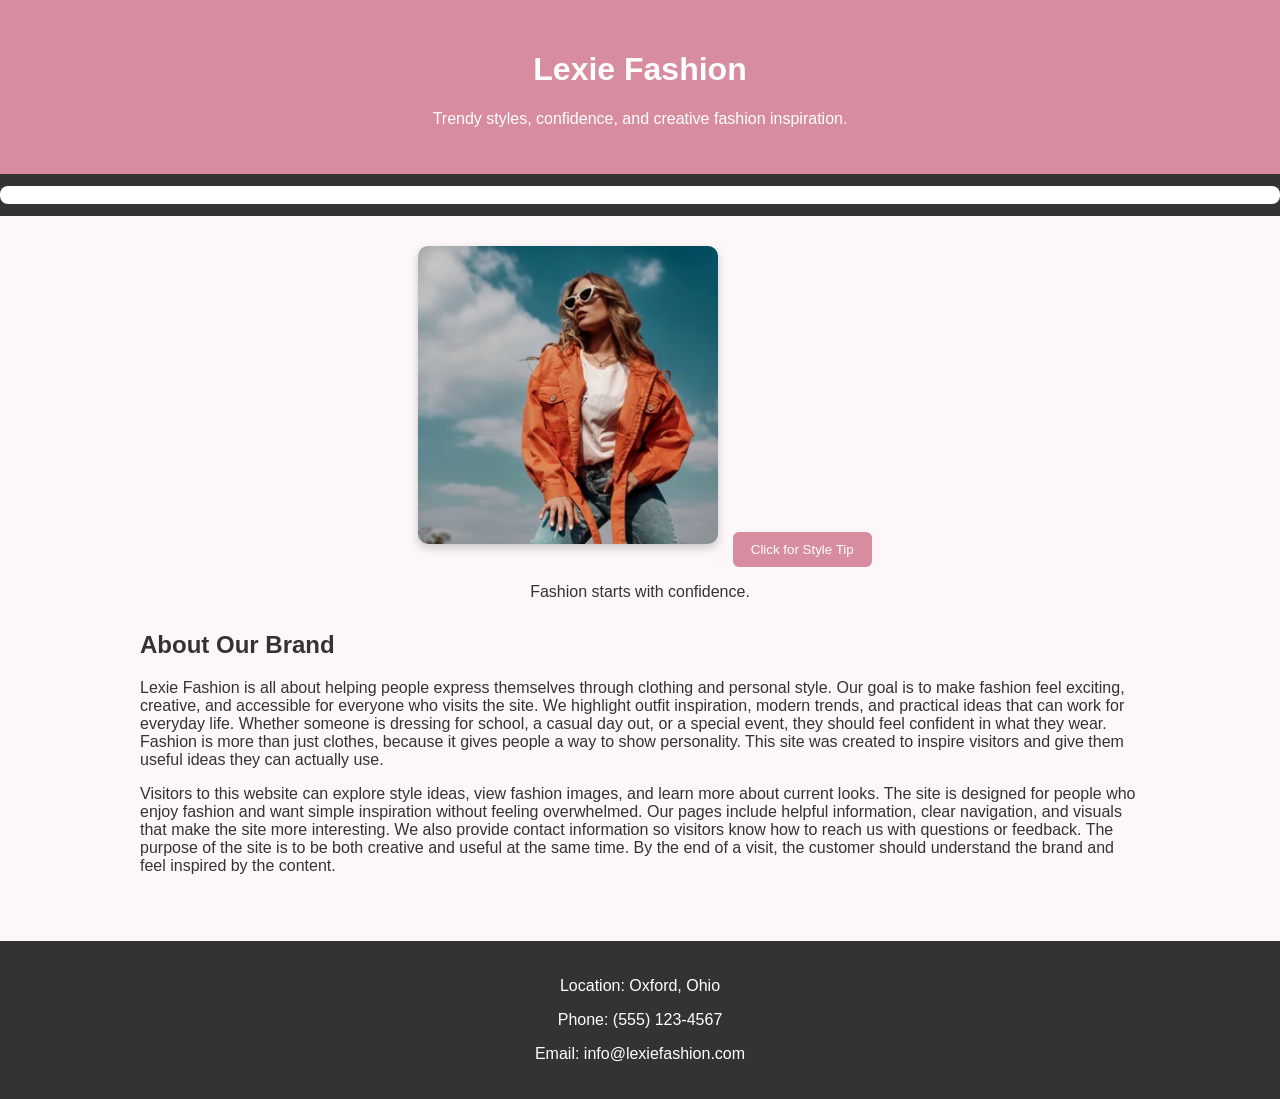
<file: index.html>
<!DOCTYPE html>
<html lang="en">
<head>
  <meta charset="UTF-8" />
  <meta name="viewport" content="width=device-width, initial-scale=1.0" />
  <title>Lexie Fashion | Home</title>
  <link rel="stylesheet" href="styles.css">
</head>
<body>
  <header>
    <h1>Lexie Fashion</h1>
    <p>Trendy styles, confidence, and creative fashion inspiration.</p>
  </header>

  <nav>
    <ul class="nav-links">
      <li><a href="index.html">Home</a></li>
      <li><a href="style.html">Style Gallery</a></li>
      <li><a href="contact.html">Contact</a></li>
      <li><a href="materialize.html">Materialize</a></li>
      <li><a href="bootstrap.html">Bootstrap</a></li>
      <li><a href="jquery.html">jquery</a></li>
    </ul>
  </nav>

  <main>
    <section class="hero">
      <img src="Images/fashion1.png" alt="Fashion model in stylish outfit" class="main-img" />
      <button onclick="changeMessage()">Click for Style Tip</button>
      <p id="styleMessage">Fashion starts with confidence.</p>
    </section>

    <section>
      <h2>About Our Brand</h2>
      <p>
        Lexie Fashion is all about helping people express themselves through clothing and personal style.
        Our goal is to make fashion feel exciting, creative, and accessible for everyone who visits the site.
        We highlight outfit inspiration, modern trends, and practical ideas that can work for everyday life.
        Whether someone is dressing for school, a casual day out, or a special event, they should feel confident
        in what they wear. Fashion is more than just clothes, because it gives people a way to show personality.
        This site was created to inspire visitors and give them useful ideas they can actually use.
      </p>

      <p>
        Visitors to this website can explore style ideas, view fashion images, and learn more about current looks.
        The site is designed for people who enjoy fashion and want simple inspiration without feeling overwhelmed.
        Our pages include helpful information, clear navigation, and visuals that make the site more interesting.
        We also provide contact information so visitors know how to reach us with questions or feedback.
        The purpose of the site is to be both creative and useful at the same time.
        By the end of a visit, the customer should understand the brand and feel inspired by the content.
      </p>
    </section>
  </main>

  <footer>
    <p>Location: Oxford, Ohio</p>
    <p>Phone: (555) 123-4567</p>
    <p>Email: info@lexiefashion.com</p>
  </footer>

  <script src="script.js"></script>
</body>
</html>
</file>
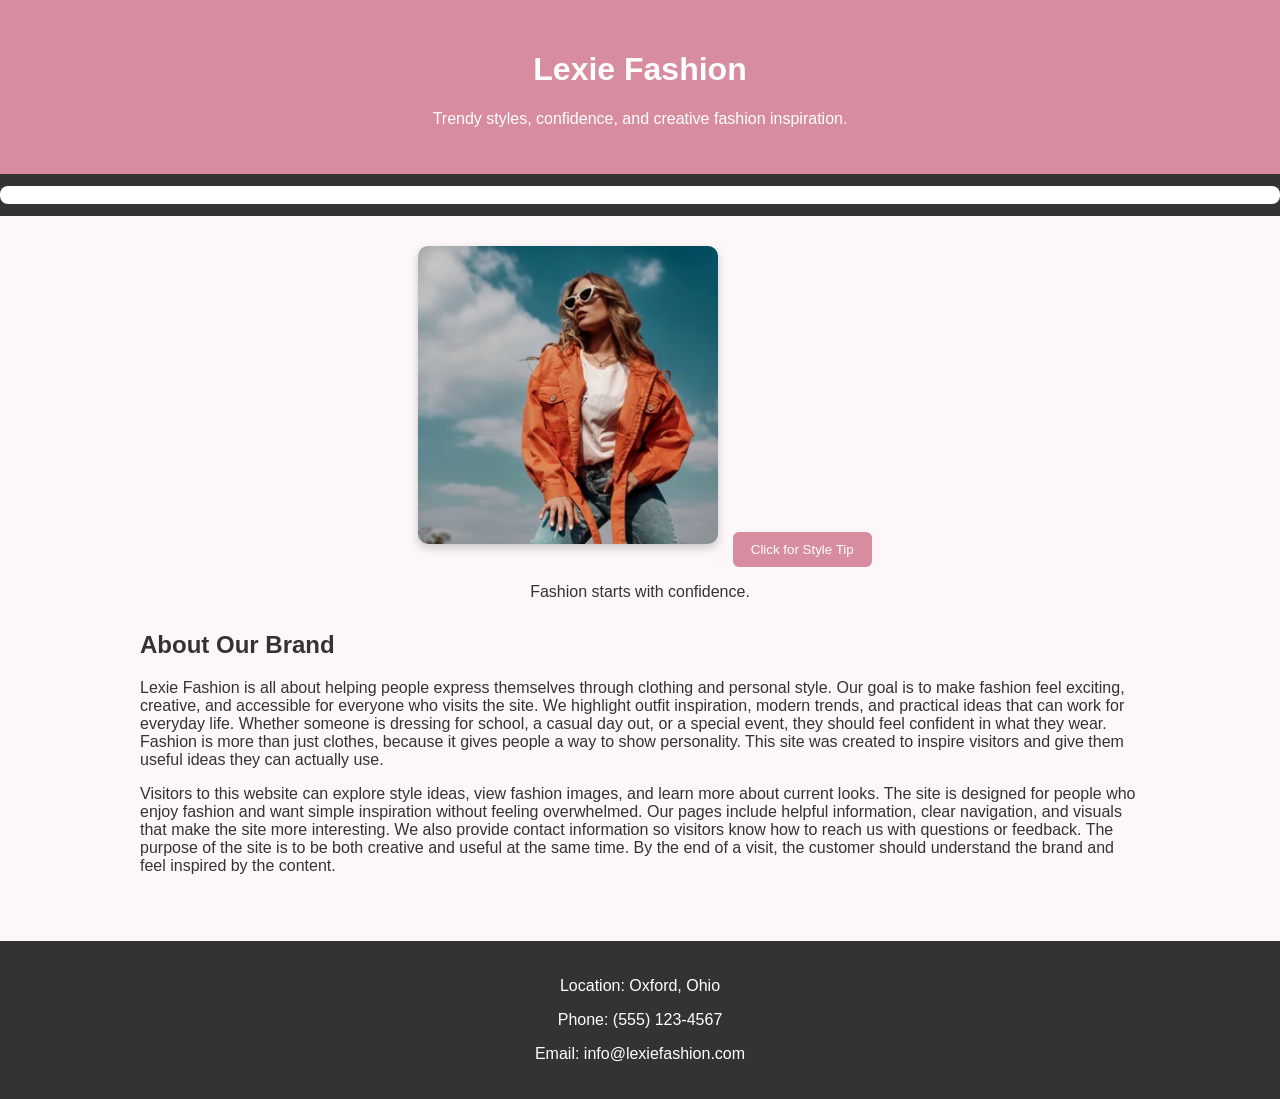
<file: IMS222/index.html>
<!DOCTYPE html>
<html lang="en">
<head>
  <meta charset="UTF-8" />
  <meta name="viewport" content="width=device-width, initial-scale=1.0" />
  <title>Lexie Fashion | Home</title>
  <link rel="stylesheet" href="styles.css">
</head>
<body>
  <header>
    <h1>Lexie Fashion</h1>
    <p>Trendy styles, confidence, and creative fashion inspiration.</p>
  </header>

  <nav>
    <ul class="nav-links">
      <li><a href="index.html">Home</a></li>
      <li><a href="style.html">Style Gallery</a></li>
      <li><a href="contact.html">Contact</a></li>
      <li><a href="materialize.html">Materialize</a></li>
    </ul>
  </nav>

  <main>
    <section class="hero">
      <img src="Images/fashion1.png" alt="Fashion model in stylish outfit" class="main-img" />
      <button onclick="changeMessage()">Click for Style Tip</button>
      <p id="styleMessage">Fashion starts with confidence.</p>
    </section>

    <section>
      <h2>About Our Brand</h2>
      <p>
        Lexie Fashion is all about helping people express themselves through clothing and personal style.
        Our goal is to make fashion feel exciting, creative, and accessible for everyone who visits the site.
        We highlight outfit inspiration, modern trends, and practical ideas that can work for everyday life.
        Whether someone is dressing for school, a casual day out, or a special event, they should feel confident
        in what they wear. Fashion is more than just clothes, because it gives people a way to show personality.
        This site was created to inspire visitors and give them useful ideas they can actually use.
      </p>

      <p>
        Visitors to this website can explore style ideas, view fashion images, and learn more about current looks.
        The site is designed for people who enjoy fashion and want simple inspiration without feeling overwhelmed.
        Our pages include helpful information, clear navigation, and visuals that make the site more interesting.
        We also provide contact information so visitors know how to reach us with questions or feedback.
        The purpose of the site is to be both creative and useful at the same time.
        By the end of a visit, the customer should understand the brand and feel inspired by the content.
      </p>
    </section>
  </main>

  <footer>
    <p>Location: Oxford, Ohio</p>
    <p>Phone: (555) 123-4567</p>
    <p>Email: info@lexiefashion.com</p>
  </footer>

  <script src="script.js"></script>
</body>
</html>
</file>
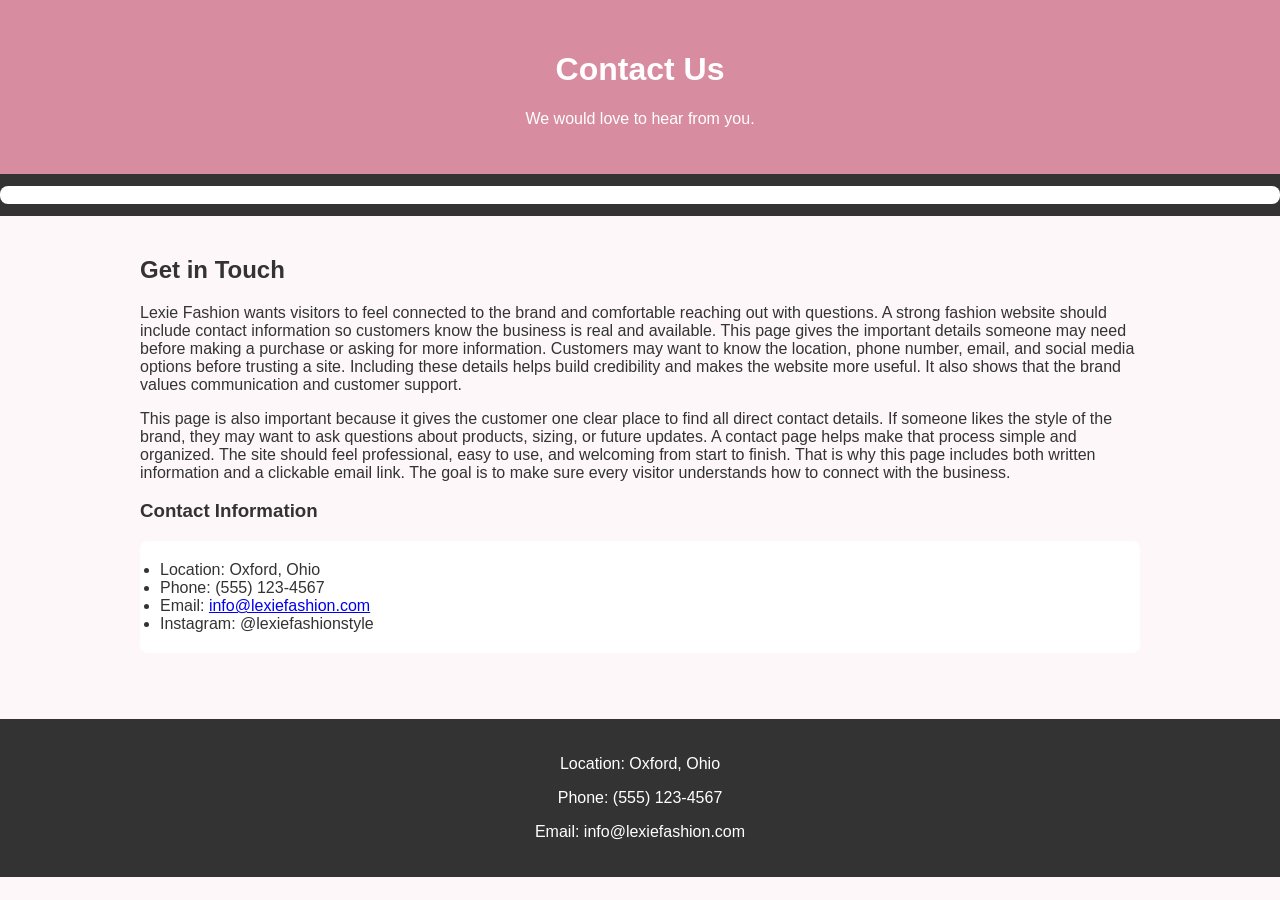
<file: contact.html>
<!DOCTYPE html>
<html lang="en">
<head>
  <meta charset="UTF-8" />
  <meta name="viewport" content="width=device-width, initial-scale=1.0" />
  <title>Lexie Fashion | Contact</title>
  <link rel="stylesheet" href="styles.css">
</head>
<body>
  <header>
    <h1>Contact Us</h1>
    <p>We would love to hear from you.</p>
  </header>

<nav>
    <ul class="nav-links">
      <li><a href="index.html">Home</a></li>
      <li><a href="style.html">Style Gallery</a></li>
      <li><a href="contact.html">Contact</a></li>
      <li><a href="materialize.html">Materialize</a></li>
      <li><a href="bootstrap.html">Bootstrap</a></li>
      <li><a href="jquery.html">jquery</a></li>
    </ul>
  </nav>

  <main>
    <section>
      <h2>Get in Touch</h2>
      <p>
        Lexie Fashion wants visitors to feel connected to the brand and comfortable reaching out with questions.
        A strong fashion website should include contact information so customers know the business is real and available.
        This page gives the important details someone may need before making a purchase or asking for more information.
        Customers may want to know the location, phone number, email, and social media options before trusting a site.
        Including these details helps build credibility and makes the website more useful.
        It also shows that the brand values communication and customer support.
      </p>

      <p>
        This page is also important because it gives the customer one clear place to find all direct contact details.
        If someone likes the style of the brand, they may want to ask questions about products, sizing, or future updates.
        A contact page helps make that process simple and organized.
        The site should feel professional, easy to use, and welcoming from start to finish.
        That is why this page includes both written information and a clickable email link.
        The goal is to make sure every visitor understands how to connect with the business.
      </p>

      <h3>Contact Information</h3>
      <ul>
        <li>Location: Oxford, Ohio</li>
        <li>Phone: (555) 123-4567</li>
        <li>Email: <a href="mailto:info@lexiefashion.com">info@lexiefashion.com</a></li>
        <li>Instagram: @lexiefashionstyle</li>
      </ul>
    </section>
  </main>

  <footer>
    <p>Location: Oxford, Ohio</p>
    <p>Phone: (555) 123-4567</p>
    <p>Email: info@lexiefashion.com</p>
  </footer>

  <script src="script.js"></script>
</body>
</html>
</file>
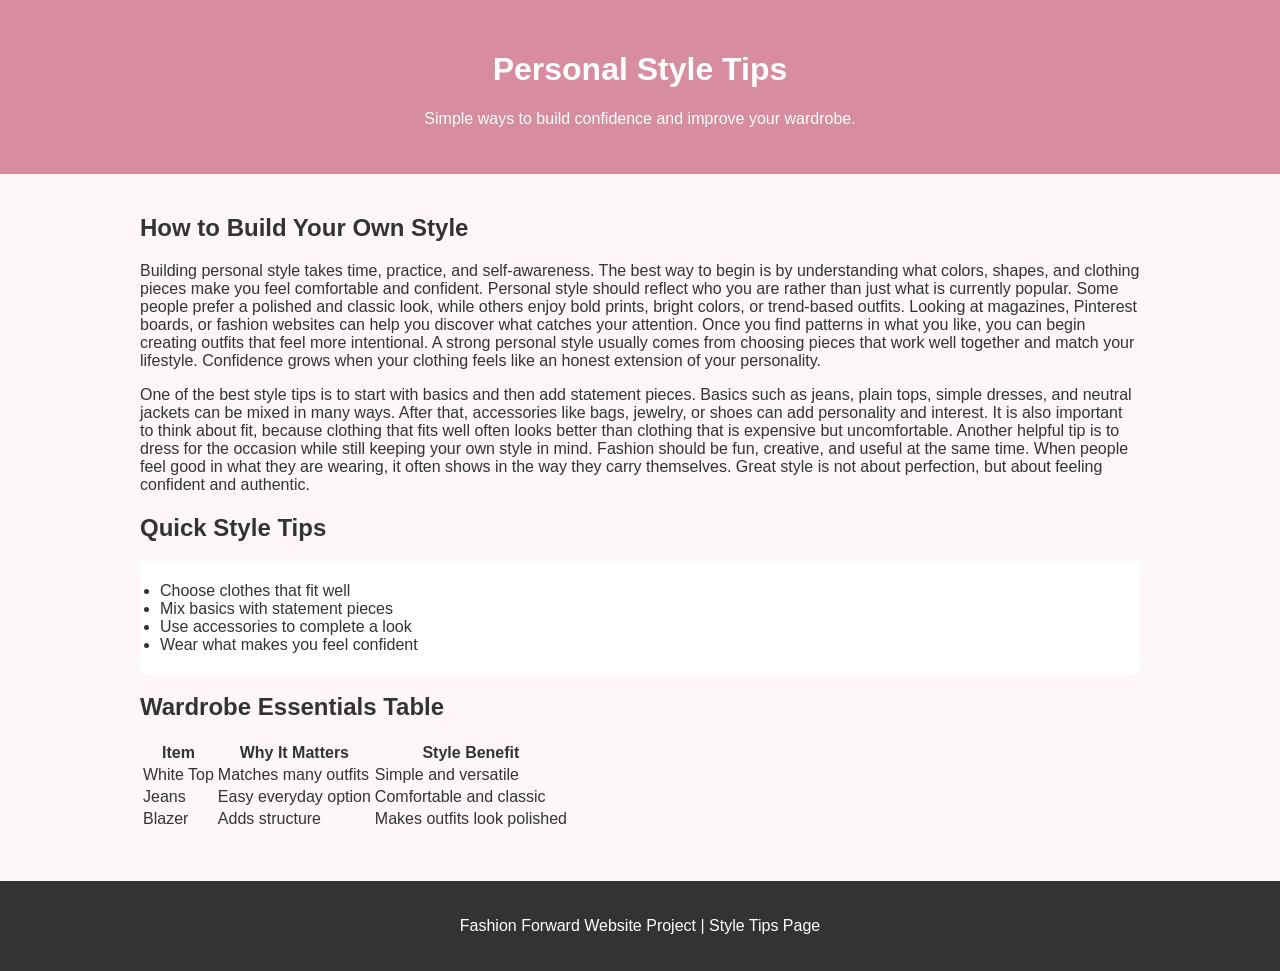
<file: style-tips.html>
<!DOCTYPE html>
<html lang="en">
<head>
  <meta charset="UTF-8">
  <meta name="viewport" content="width=device-width, initial-scale=1.0">
  <title>Fashion Forward | Style Tips</title>
  <link rel="stylesheet" href="styles.css">
</head>
<body>
  <header>
    <h1>Personal Style Tips</h1>
    <p>Simple ways to build confidence and improve your wardrobe.</p>
  </header>

  <main>
    <section>
      <h2>How to Build Your Own Style</h2>
      <p>
        Building personal style takes time, practice, and self-awareness. The best way to begin is by understanding
        what colors, shapes, and clothing pieces make you feel comfortable and confident. Personal style should reflect
        who you are rather than just what is currently popular. Some people prefer a polished and classic look, while
        others enjoy bold prints, bright colors, or trend-based outfits. Looking at magazines, Pinterest boards, or
        fashion websites can help you discover what catches your attention. Once you find patterns in what you like,
        you can begin creating outfits that feel more intentional. A strong personal style usually comes from choosing
        pieces that work well together and match your lifestyle. Confidence grows when your clothing feels like an
        honest extension of your personality.
      </p>

      <p>
        One of the best style tips is to start with basics and then add statement pieces. Basics such as jeans, plain
        tops, simple dresses, and neutral jackets can be mixed in many ways. After that, accessories like bags,
        jewelry, or shoes can add personality and interest. It is also important to think about fit, because clothing
        that fits well often looks better than clothing that is expensive but uncomfortable. Another helpful tip is to
        dress for the occasion while still keeping your own style in mind. Fashion should be fun, creative, and useful
        at the same time. When people feel good in what they are wearing, it often shows in the way they carry
        themselves. Great style is not about perfection, but about feeling confident and authentic.
      </p>
    </section>

    <aside>
      <h2>Quick Style Tips</h2>
      <ul>
        <li>Choose clothes that fit well</li>
        <li>Mix basics with statement pieces</li>
        <li>Use accessories to complete a look</li>
        <li>Wear what makes you feel confident</li>
      </ul>
    </aside>

    <section>
      <h2>Wardrobe Essentials Table</h2>
      <table>
        <tr>
          <th>Item</th>
          <th>Why It Matters</th>
          <th>Style Benefit</th>
        </tr>
        <tr>
          <td>White Top</td>
          <td>Matches many outfits</td>
          <td>Simple and versatile</td>
        </tr>
        <tr>
          <td>Jeans</td>
          <td>Easy everyday option</td>
          <td>Comfortable and classic</td>
        </tr>
        <tr>
          <td>Blazer</td>
          <td>Adds structure</td>
          <td>Makes outfits look polished</td>
        </tr>
      </table>
    </section>
  </main>

  <footer>
    <p>Fashion Forward Website Project | Style Tips Page</p>
  </footer>
</body>
</html>
</file>
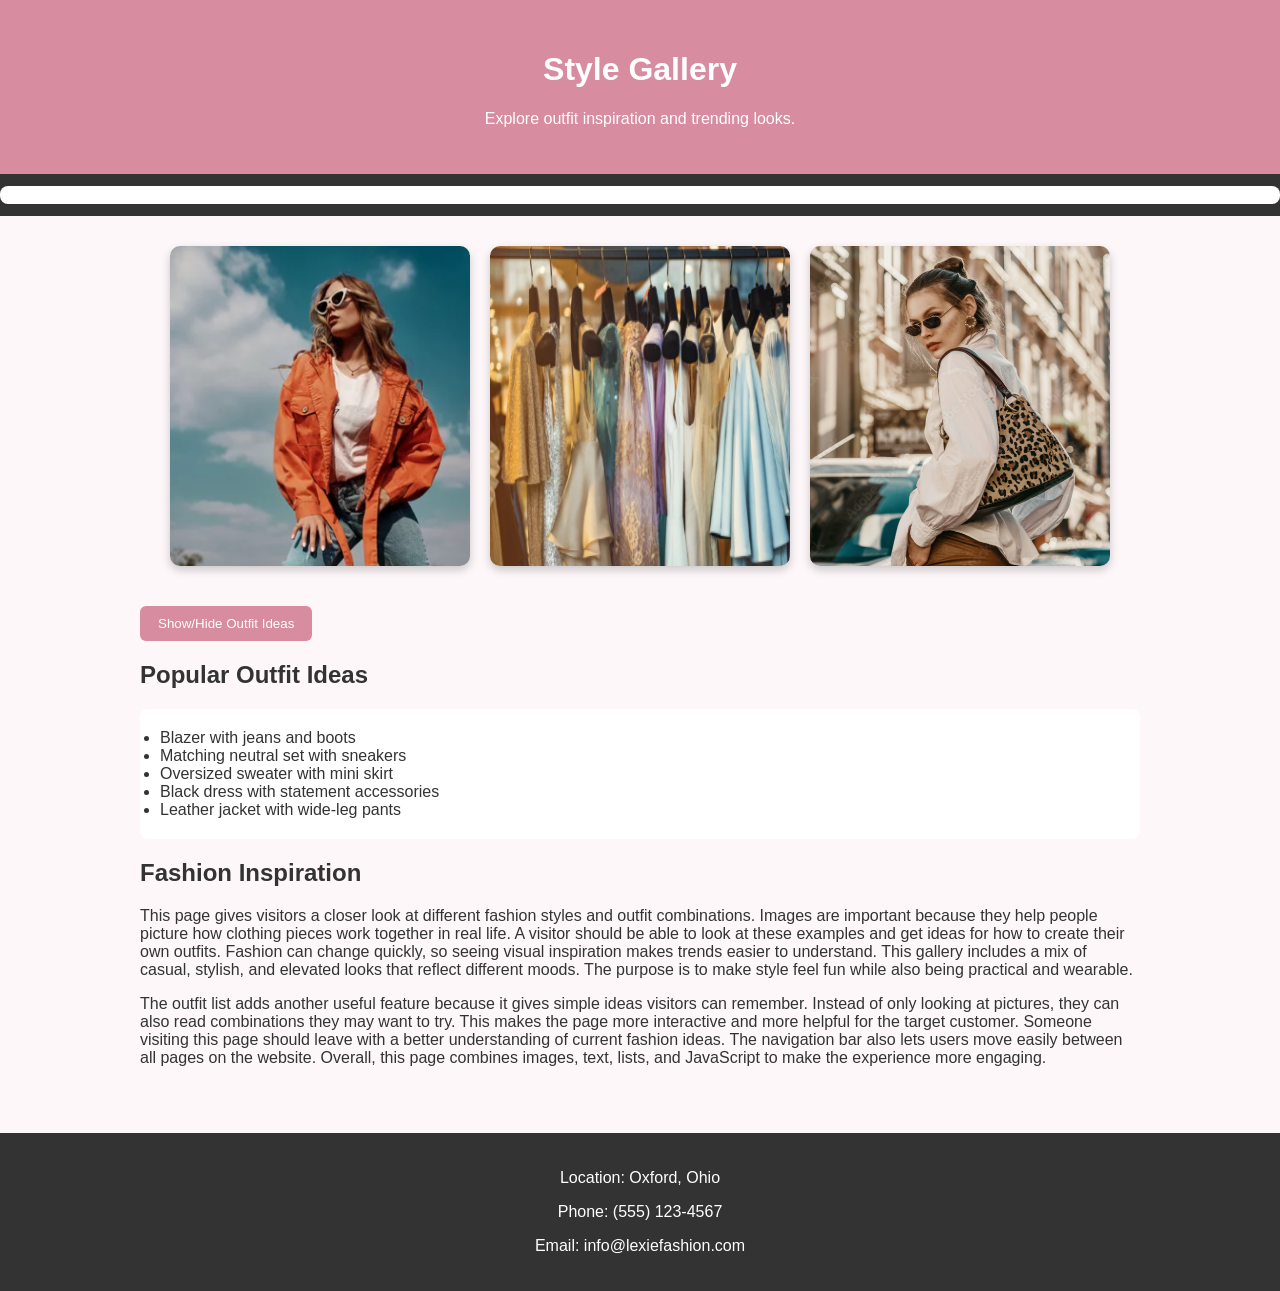
<file: style.html>
<!DOCTYPE html>
<html lang="en">
<head>
  <meta charset="UTF-8" />
  <meta name="viewport" content="width=device-width, initial-scale=1.0" />
  <title>Lexie Fashion | Style Gallery</title>
  <link rel="stylesheet" href="styles.css">
</head>
<body>
  <header>
    <h1>Style Gallery</h1>
    <p>Explore outfit inspiration and trending looks.</p>
  </header>

<nav>
    <ul class="nav-links">
      <li><a href="index.html">Home</a></li>
      <li><a href="style.html">Style Gallery</a></li>
      <li><a href="contact.html">Contact</a></li>
      <li><a href="materialize.html">Materialize</a></li>
       <li><a href="bootstrap.html">Bootstrap</a></li>
       <li><a href="jquery.html">jquery</a></li>
    </ul>
  </nav>

  <main>
    <section class="gallery">
      <img src="Images/fashion1.png" alt="Street style fashion look" class="gallery-img" />
      <img src="Images/fashion2.png" alt="Elegant fashion look" class="gallery-img" />
      <img src="Images/fashion3.png" alt="Casual trendy fashion look" class="gallery-img" />
    </section>

    <button onclick="toggleOutfitList()">Show/Hide Outfit Ideas</button>

    <section id="outfitList">
      <h2>Popular Outfit Ideas</h2>
      <ul>
        <li>Blazer with jeans and boots</li>
        <li>Matching neutral set with sneakers</li>
        <li>Oversized sweater with mini skirt</li>
        <li>Black dress with statement accessories</li>
        <li>Leather jacket with wide-leg pants</li>
      </ul>
    </section>

    <section>
      <h2>Fashion Inspiration</h2>
      <p>
        This page gives visitors a closer look at different fashion styles and outfit combinations.
        Images are important because they help people picture how clothing pieces work together in real life.
        A visitor should be able to look at these examples and get ideas for how to create their own outfits.
        Fashion can change quickly, so seeing visual inspiration makes trends easier to understand.
        This gallery includes a mix of casual, stylish, and elevated looks that reflect different moods.
        The purpose is to make style feel fun while also being practical and wearable.
      </p>

      <p>
        The outfit list adds another useful feature because it gives simple ideas visitors can remember.
        Instead of only looking at pictures, they can also read combinations they may want to try.
        This makes the page more interactive and more helpful for the target customer.
        Someone visiting this page should leave with a better understanding of current fashion ideas.
        The navigation bar also lets users move easily between all pages on the website.
        Overall, this page combines images, text, lists, and JavaScript to make the experience more engaging.
      </p>
    </section>
  </main>

  <footer>
    <p>Location: Oxford, Ohio</p>
    <p>Phone: (555) 123-4567</p>
    <p>Email: info@lexiefashion.com</p>
  </footer>

  <script src="script.js"></script>
</body>
</html>
</file>
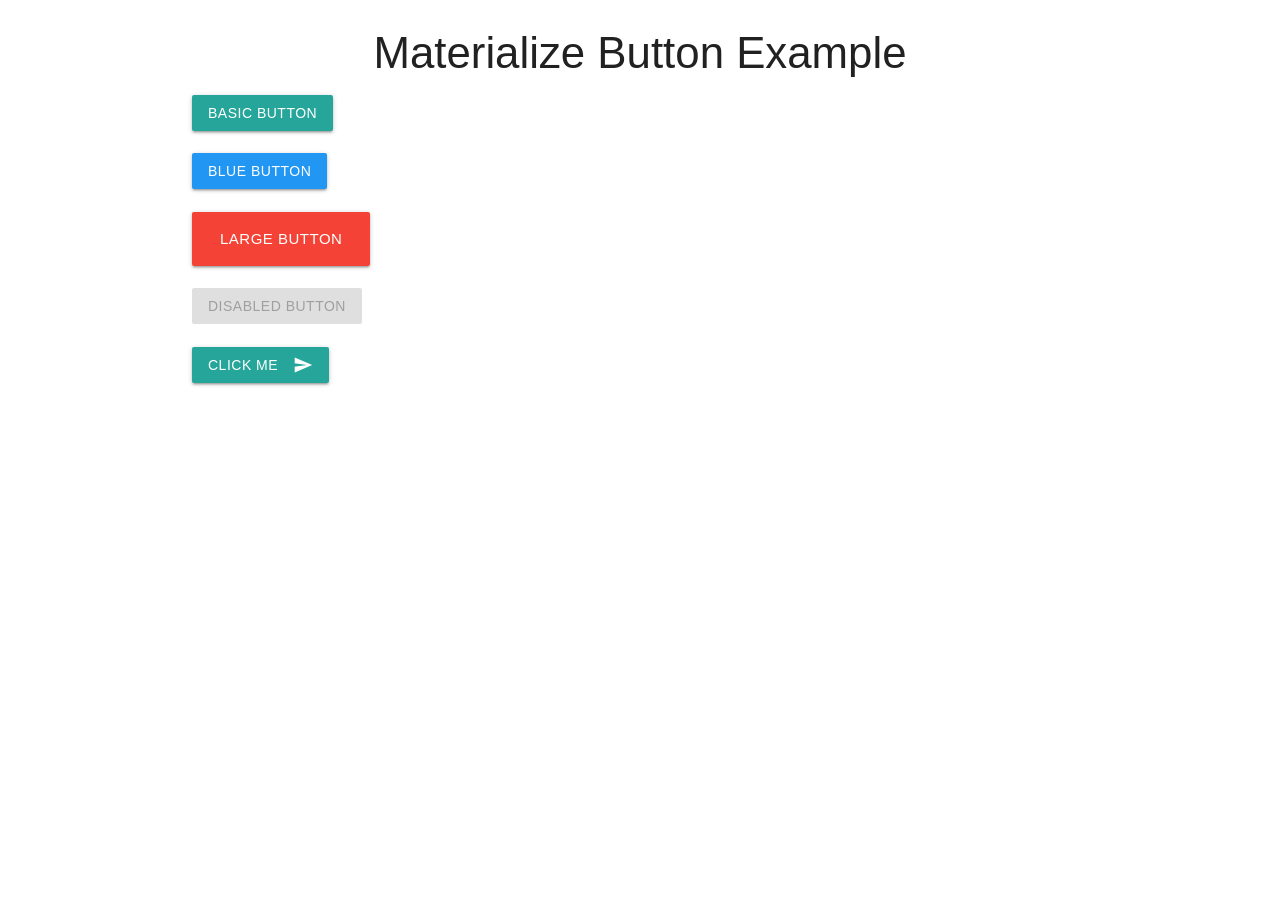
<file: test.html>
<!DOCTYPE html>
<html lang="en">
<head>
    <meta charset="UTF-8">
    <title>Materialize Button Example</title>

    <!-- Materialize CSS -->
    <link rel="stylesheet" href="https://cdnjs.cloudflare.com/ajax/libs/materialize/1.0.0/css/materialize.min.css">

    <!-- Mobile responsiveness -->
    <meta name="viewport" content="width=device-width, initial-scale=1.0"/>
</head>

<body class="container">

    <h3 class="center-align">Materialize Button Example</h3>

    <!-- Basic Button -->
    <a class="waves-effect waves-light btn">Basic Button</a>

    <br><br>

    <!-- Colored Button -->
    <a class="waves-effect waves-light btn blue">Blue Button</a>

    <br><br>

    <!-- Large Button -->
    <a class="waves-effect waves-light btn-large red">Large Button</a>
    <br><br>

    <!-- Disabled Button -->
    <a class="btn disabled">Disabled Button</a>

    <br><br>

    <!-- Button with Icon -->
    <a class="waves-effect waves-light btn">
        Click Me
        <i class="material-icons right">send</i>
    </a>

    <!-- Materialize JS -->
    <script src="https://cdnjs.cloudflare.com/ajax/libs/materialize/1.0.0/js/materialize.min.js"></script>

    <!-- Google Icons -->
    <link href="https://fonts.googleapis.com/icon?family=Material+Icons" rel="stylesheet">

</body>
</html>
</file>
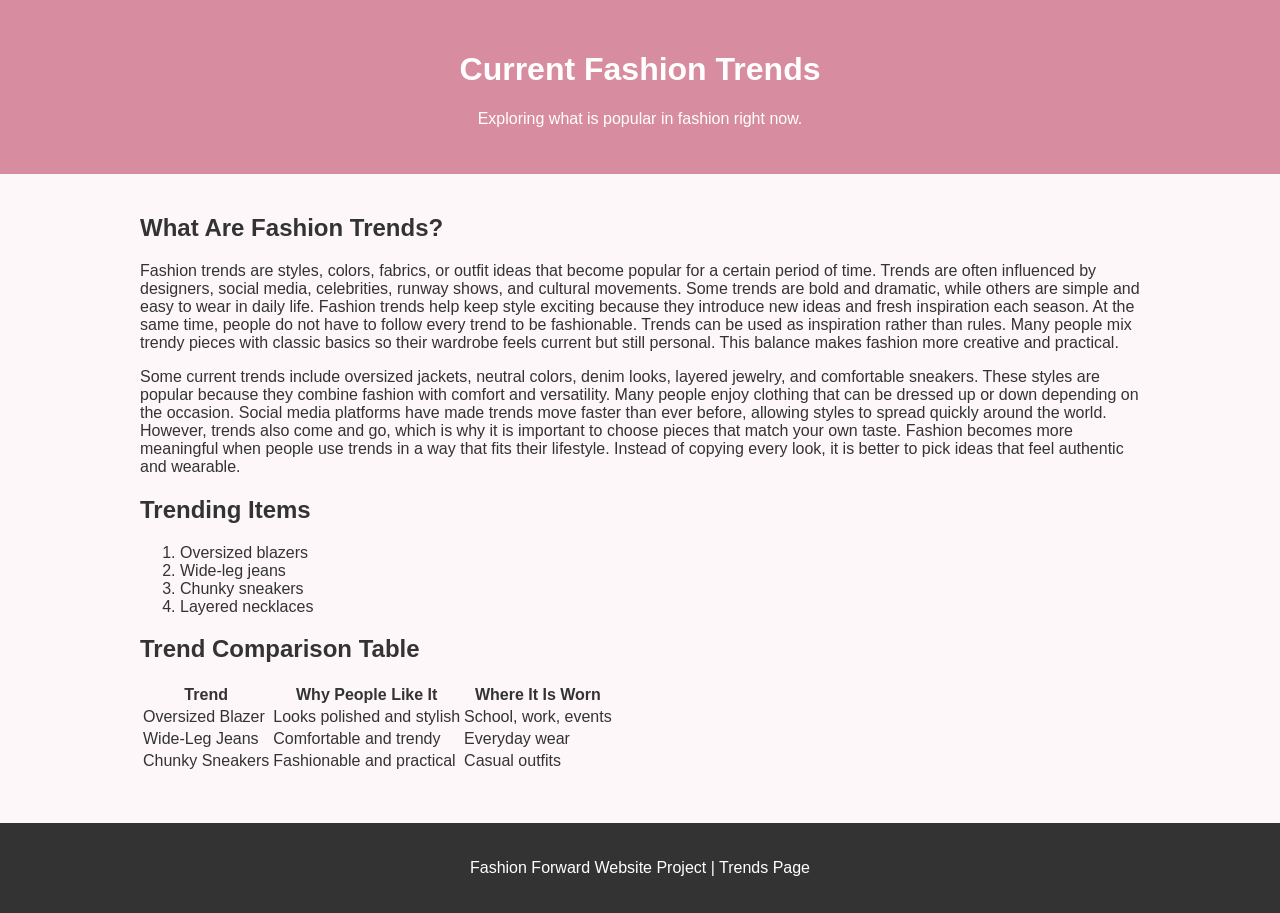
<file: trends.html>
<!DOCTYPE html>
<html lang="en">
<head>
  <meta charset="UTF-8">
  <meta name="viewport" content="width=device-width, initial-scale=1.0">
  <title>Fashion Forward | Trends</title>
  <link rel="stylesheet" href="styles.css">
</head>
<body>
  <header>
    <h1>Current Fashion Trends</h1>
    <p>Exploring what is popular in fashion right now.</p>
  </header>

  <main>
    <section>
      <h2>What Are Fashion Trends?</h2>
      <p>
        Fashion trends are styles, colors, fabrics, or outfit ideas that become popular for a certain period of time.
        Trends are often influenced by designers, social media, celebrities, runway shows, and cultural movements.
        Some trends are bold and dramatic, while others are simple and easy to wear in daily life. Fashion trends
        help keep style exciting because they introduce new ideas and fresh inspiration each season. At the same time,
        people do not have to follow every trend to be fashionable. Trends can be used as inspiration rather than rules.
        Many people mix trendy pieces with classic basics so their wardrobe feels current but still personal. This
        balance makes fashion more creative and practical.
      </p>

      <p>
        Some current trends include oversized jackets, neutral colors, denim looks, layered jewelry, and comfortable
        sneakers. These styles are popular because they combine fashion with comfort and versatility. Many people enjoy
        clothing that can be dressed up or down depending on the occasion. Social media platforms have made trends move
        faster than ever before, allowing styles to spread quickly around the world. However, trends also come and go,
        which is why it is important to choose pieces that match your own taste. Fashion becomes more meaningful when
        people use trends in a way that fits their lifestyle. Instead of copying every look, it is better to pick ideas
        that feel authentic and wearable.
      </p>
    </section>

    <aside>
      <h2>Trending Items</h2>
      <ol>
        <li>Oversized blazers</li>
        <li>Wide-leg jeans</li>
        <li>Chunky sneakers</li>
        <li>Layered necklaces</li>
      </ol>
    </aside>

    <section>
      <h2>Trend Comparison Table</h2>
      <table>
        <tr>
          <th>Trend</th>
          <th>Why People Like It</th>
          <th>Where It Is Worn</th>
        </tr>
        <tr>
          <td>Oversized Blazer</td>
          <td>Looks polished and stylish</td>
          <td>School, work, events</td>
        </tr>
        <tr>
          <td>Wide-Leg Jeans</td>
          <td>Comfortable and trendy</td>
          <td>Everyday wear</td>
        </tr>
        <tr>
          <td>Chunky Sneakers</td>
          <td>Fashionable and practical</td>
          <td>Casual outfits</td>
        </tr>
      </table>
    </section>
  </main>

  <footer>
    <p>Fashion Forward Website Project | Trends Page</p>
  </footer>
</body>
</html>
</file>
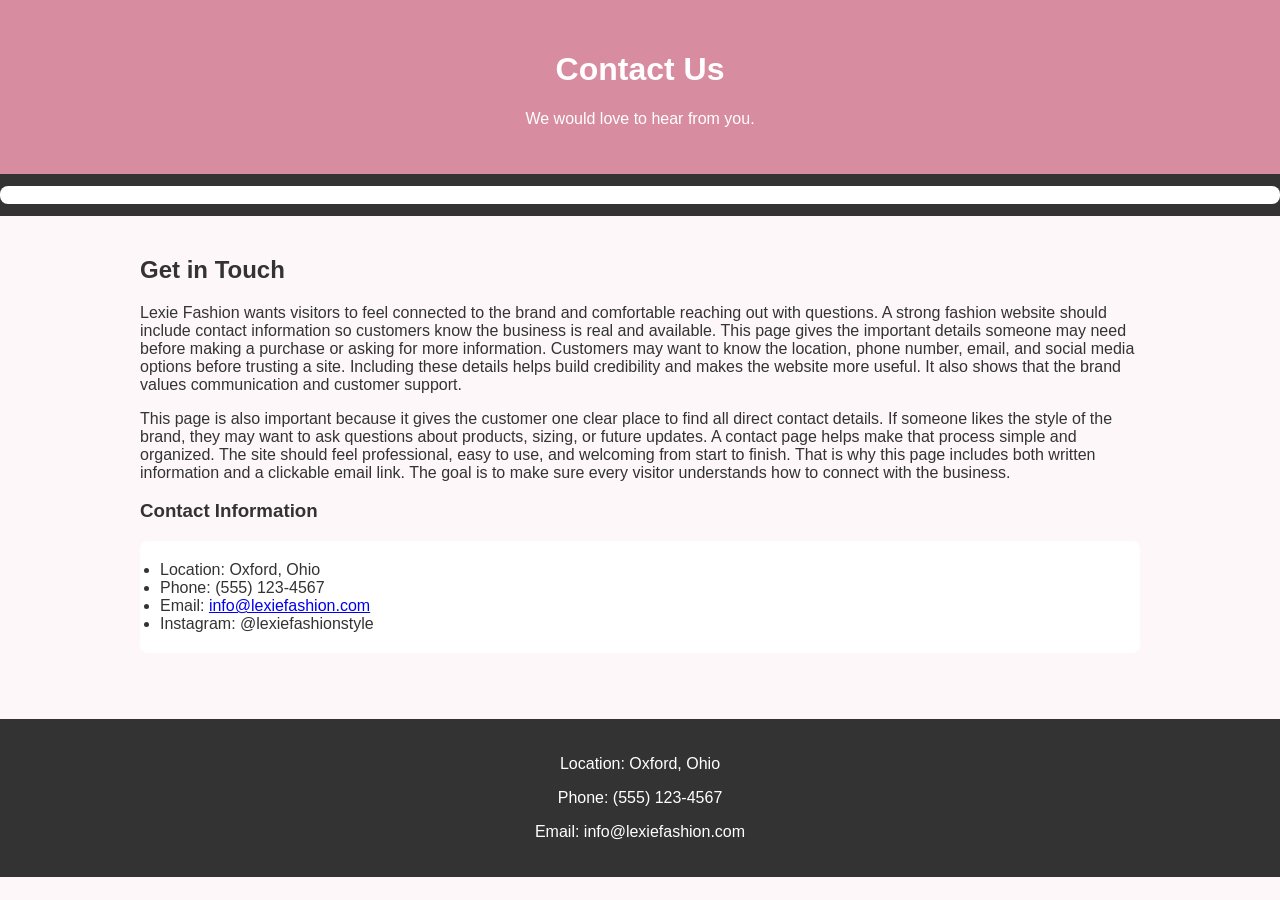
<file: IMS222/contact.html>
<!DOCTYPE html>
<html lang="en">
<head>
  <meta charset="UTF-8" />
  <meta name="viewport" content="width=device-width, initial-scale=1.0" />
  <title>Lexie Fashion | Contact</title>
  <link rel="stylesheet" href="styles.css">
</head>
<body>
  <header>
    <h1>Contact Us</h1>
    <p>We would love to hear from you.</p>
  </header>

<nav>
    <ul class="nav-links">
      <li><a href="index.html">Home</a></li>
      <li><a href="style.html">Style Gallery</a></li>
      <li><a href="contact.html">Contact</a></li>
      <li><a href="materialize.html">Materialize</a></li>
    </ul>
  </nav>

  <main>
    <section>
      <h2>Get in Touch</h2>
      <p>
        Lexie Fashion wants visitors to feel connected to the brand and comfortable reaching out with questions.
        A strong fashion website should include contact information so customers know the business is real and available.
        This page gives the important details someone may need before making a purchase or asking for more information.
        Customers may want to know the location, phone number, email, and social media options before trusting a site.
        Including these details helps build credibility and makes the website more useful.
        It also shows that the brand values communication and customer support.
      </p>

      <p>
        This page is also important because it gives the customer one clear place to find all direct contact details.
        If someone likes the style of the brand, they may want to ask questions about products, sizing, or future updates.
        A contact page helps make that process simple and organized.
        The site should feel professional, easy to use, and welcoming from start to finish.
        That is why this page includes both written information and a clickable email link.
        The goal is to make sure every visitor understands how to connect with the business.
      </p>

      <h3>Contact Information</h3>
      <ul>
        <li>Location: Oxford, Ohio</li>
        <li>Phone: (555) 123-4567</li>
        <li>Email: <a href="mailto:info@lexiefashion.com">info@lexiefashion.com</a></li>
        <li>Instagram: @lexiefashionstyle</li>
      </ul>
    </section>
  </main>

  <footer>
    <p>Location: Oxford, Ohio</p>
    <p>Phone: (555) 123-4567</p>
    <p>Email: info@lexiefashion.com</p>
  </footer>

  <script src="script.js"></script>
</body>
</html>
</file>
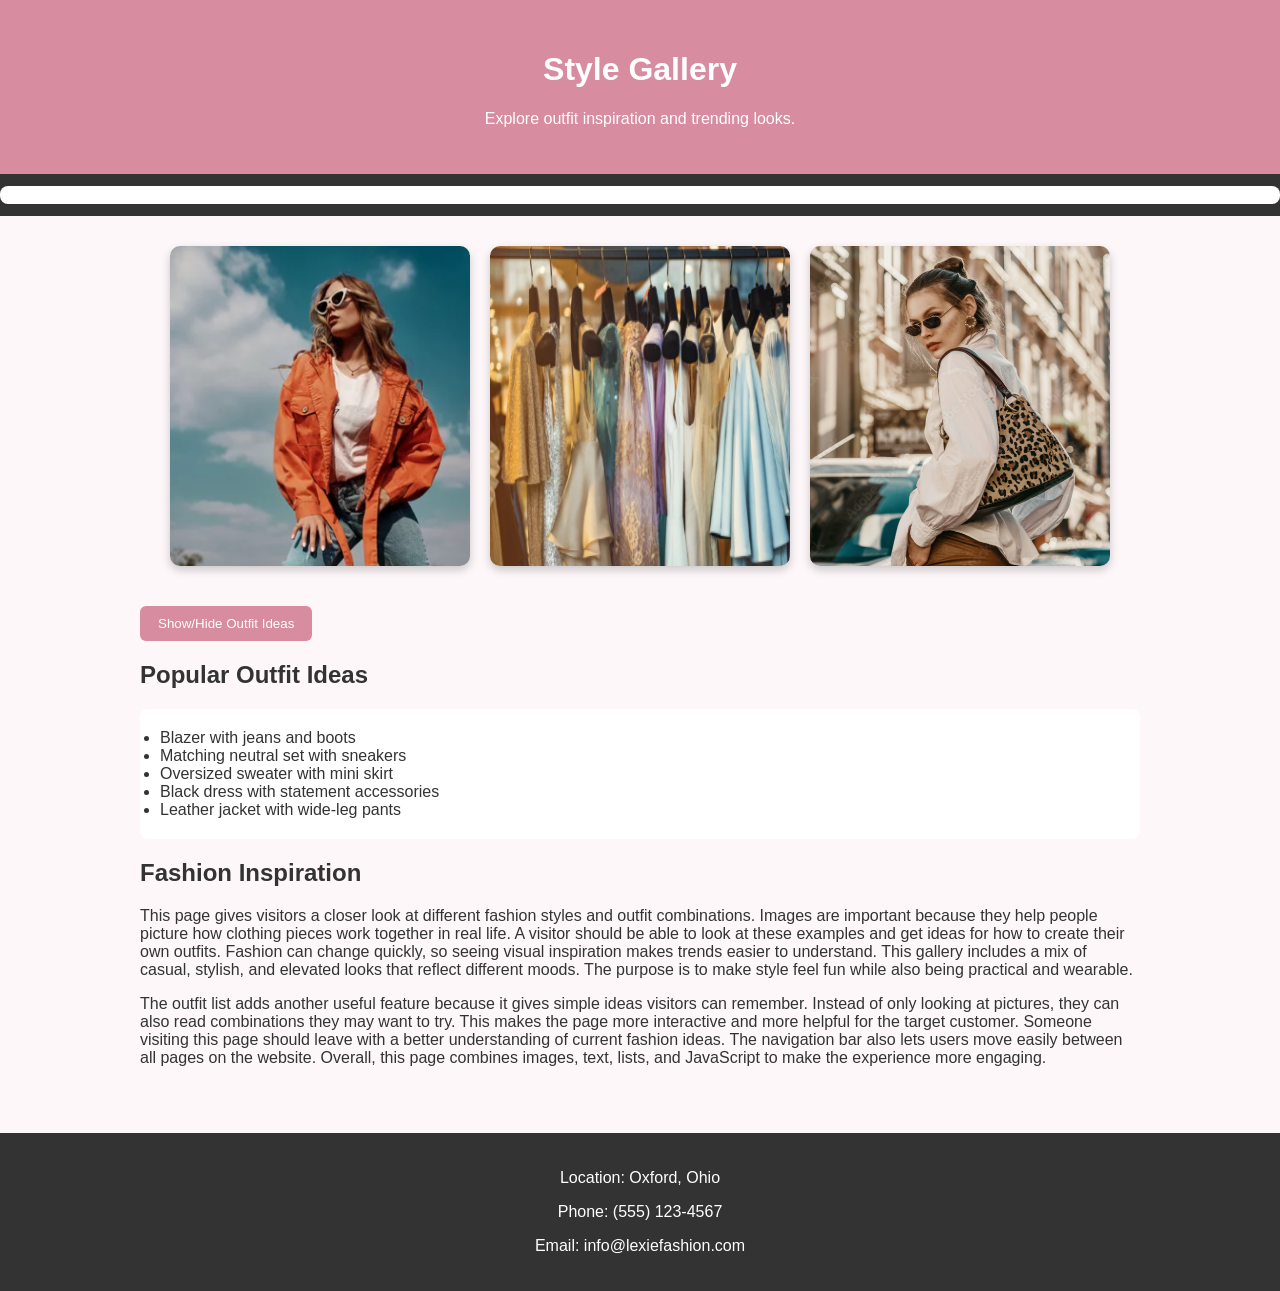
<file: IMS222/style.html>
<!DOCTYPE html>
<html lang="en">
<head>
  <meta charset="UTF-8" />
  <meta name="viewport" content="width=device-width, initial-scale=1.0" />
  <title>Lexie Fashion | Style Gallery</title>
  <link rel="stylesheet" href="styles.css">
</head>
<body>
  <header>
    <h1>Style Gallery</h1>
    <p>Explore outfit inspiration and trending looks.</p>
  </header>

<nav>
    <ul class="nav-links">
      <li><a href="index.html">Home</a></li>
      <li><a href="style.html">Style Gallery</a></li>
      <li><a href="contact.html">Contact</a></li>
      <li><a href="materialize.html">Materialize</a></li>
    </ul>
  </nav>

  <main>
    <section class="gallery">
      <img src="Images/fashion1.png" alt="Street style fashion look" class="gallery-img" />
      <img src="Images/fashion2.png" alt="Elegant fashion look" class="gallery-img" />
      <img src="Images/fashion3.png" alt="Casual trendy fashion look" class="gallery-img" />
    </section>

    <button onclick="toggleOutfitList()">Show/Hide Outfit Ideas</button>

    <section id="outfitList">
      <h2>Popular Outfit Ideas</h2>
      <ul>
        <li>Blazer with jeans and boots</li>
        <li>Matching neutral set with sneakers</li>
        <li>Oversized sweater with mini skirt</li>
        <li>Black dress with statement accessories</li>
        <li>Leather jacket with wide-leg pants</li>
      </ul>
    </section>

    <section>
      <h2>Fashion Inspiration</h2>
      <p>
        This page gives visitors a closer look at different fashion styles and outfit combinations.
        Images are important because they help people picture how clothing pieces work together in real life.
        A visitor should be able to look at these examples and get ideas for how to create their own outfits.
        Fashion can change quickly, so seeing visual inspiration makes trends easier to understand.
        This gallery includes a mix of casual, stylish, and elevated looks that reflect different moods.
        The purpose is to make style feel fun while also being practical and wearable.
      </p>

      <p>
        The outfit list adds another useful feature because it gives simple ideas visitors can remember.
        Instead of only looking at pictures, they can also read combinations they may want to try.
        This makes the page more interactive and more helpful for the target customer.
        Someone visiting this page should leave with a better understanding of current fashion ideas.
        The navigation bar also lets users move easily between all pages on the website.
        Overall, this page combines images, text, lists, and JavaScript to make the experience more engaging.
      </p>
    </section>
  </main>

  <footer>
    <p>Location: Oxford, Ohio</p>
    <p>Phone: (555) 123-4567</p>
    <p>Email: info@lexiefashion.com</p>
  </footer>

  <script src="script.js"></script>
</body>
</html>
</file>
<file: styles.css>
body {
  font-family: Arial, sans-serif;
  margin: 0;
  background-color: #fdf7f9;
  color: #333;
}

header {
  background-color: #d88ca0;
  color: white;
  text-align: center;
  padding: 30px 20px;
}

nav {
  background-color: #333;
  padding: 12px 0;
}

.nav-links {
  list-style: none;
  display: flex;
  justify-content: center;
  gap: 25px;
  margin: 0;
  padding: 0;
}

.nav-links a {
  color: white;
  text-decoration: none;
  font-weight: bold;
}

.nav-links a:hover {
  color: #f7c6d0;
}

main {
  padding: 20px;
  max-width: 1000px;
  margin: auto;
}

.hero {
  text-align: center;
  margin-bottom: 30px;
}

.main-img,
.gallery-img {
  width: 100%;
  max-width: 300px;
  height: auto;
  border-radius: 10px;
  margin: 10px;
  box-shadow: 0 4px 10px rgba(0, 0, 0, 0.2);
}

.gallery {
  display: flex;
  justify-content: center;
  flex-wrap: wrap;
  margin-bottom: 20px;
}

button {
  background-color: #d88ca0;
  color: white;
  border: none;
  padding: 10px 18px;
  border-radius: 6px;
  cursor: pointer;
  margin-top: 10px;
}

button:hover {
  background-color: #c06f87;
}

ul {
  background: white;
  padding: 20px;
  border-radius: 8px;
}

footer {
  background-color: #333;
  color: white;
  text-align: center;
  padding: 20px;
  margin-top: 30px;
}
</file>
<file: IMS222/styles.css>
body {
  font-family: Arial, sans-serif;
  margin: 0;
  background-color: #fdf7f9;
  color: #333;
}

header {
  background-color: #d88ca0;
  color: white;
  text-align: center;
  padding: 30px 20px;
}

nav {
  background-color: #333;
  padding: 12px 0;
}

.nav-links {
  list-style: none;
  display: flex;
  justify-content: center;
  gap: 25px;
  margin: 0;
  padding: 0;
}

.nav-links a {
  color: white;
  text-decoration: none;
  font-weight: bold;
}

.nav-links a:hover {
  color: #f7c6d0;
}

main {
  padding: 20px;
  max-width: 1000px;
  margin: auto;
}

.hero {
  text-align: center;
  margin-bottom: 30px;
}

.main-img,
.gallery-img {
  width: 100%;
  max-width: 300px;
  height: auto;
  border-radius: 10px;
  margin: 10px;
  box-shadow: 0 4px 10px rgba(0, 0, 0, 0.2);
}

.gallery {
  display: flex;
  justify-content: center;
  flex-wrap: wrap;
  margin-bottom: 20px;
}

button {
  background-color: #d88ca0;
  color: white;
  border: none;
  padding: 10px 18px;
  border-radius: 6px;
  cursor: pointer;
  margin-top: 10px;
}

button:hover {
  background-color: #c06f87;
}

ul {
  background: white;
  padding: 20px;
  border-radius: 8px;
}

footer {
  background-color: #333;
  color: white;
  text-align: center;
  padding: 20px;
  margin-top: 30px;
}
</file>
